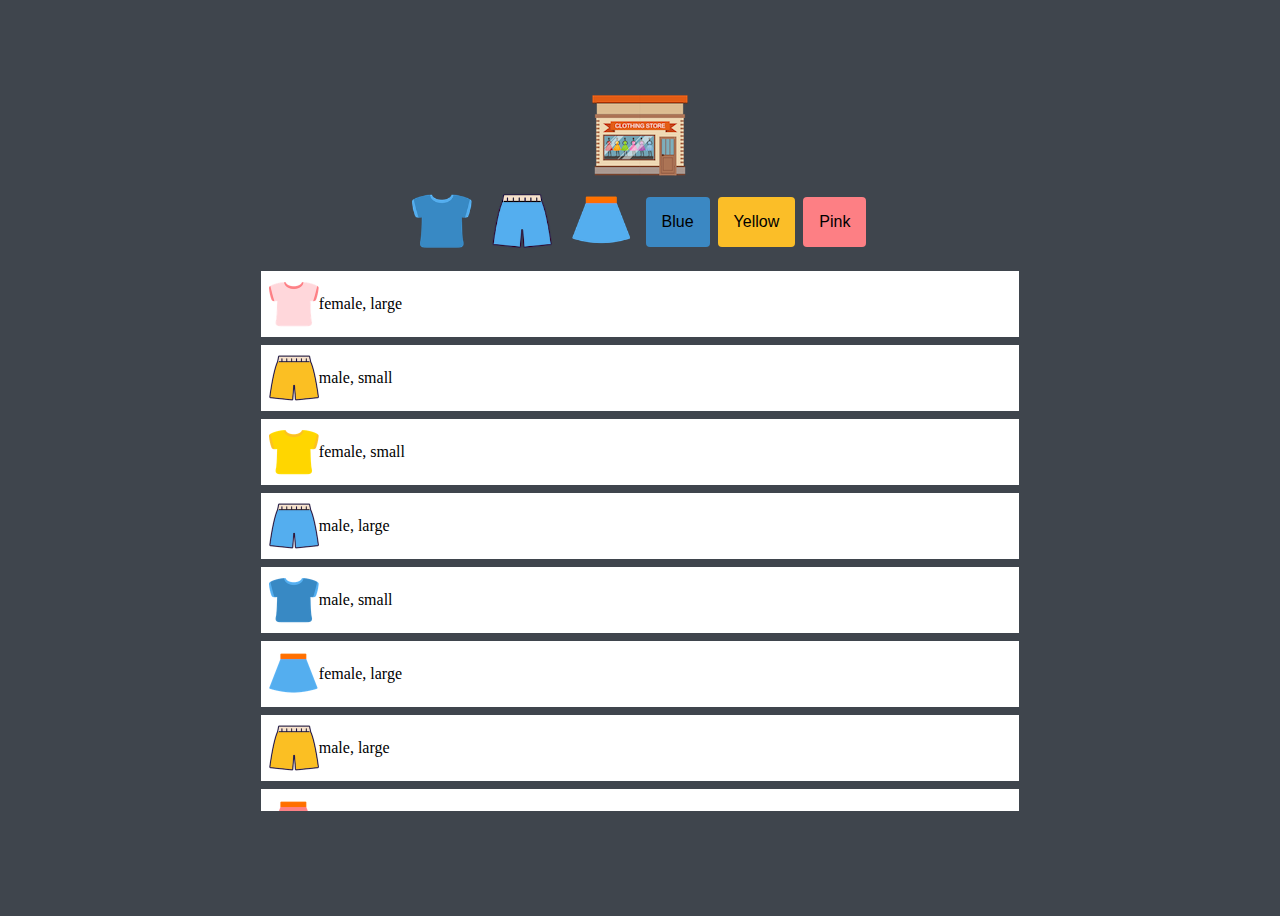
<file: index.html>
<!DOCTYPE html>
<html lang="en">
  <head>
    <meta charset="UTF-8" />
    <meta name="viewport" content="width=device-width, initial-scale=1.0" />
    <title>Online Shopping</title>
    <link rel="stylesheet" href="style.css" />
    <script src="src/main.js" defer></script>
  </head>
  <body>
     <!--로고-->
     <img src="img/logo.png" alt="Logo" class="logo"> 
     <!--버튼-->
     <section class="buttons">
      <button class="btn">
        <img src="img/blue_t.png" alt="tshirt" class="imgBtn" data-key="type" data-value="tshirt">
      </button>
      <button class="btn">
        <img src="img/blue_p.png" alt="pants" class="imgBtn" data-key="type" data-value="pants">
      </button>
      <button class="btn">
        <img src="img/blue_s.png" alt="skirt" class="imgBtn" data-key="type" data-value="skirt">
      </button>
      <button class="btn colorBtn blue" data-key="color" data-value="blue">Blue</button>
      <button class="btn colorBtn yellow" data-key="color" data-value="yellow">Yellow</button>
      <button class="btn colorBtn pink" data-key="color" data-value="pink">Pink</button>
     </section>
     
     <!--아이템-->
    <ul class="items"></ul>
  </body>
</html>
</file>
<file: style.css>
:root {
  /* color */
  --color-black: #3f454d;
  --color-white: #ffffff;
  --color-blue: #3b88c3;
  --color-yellow: #fbbe28;
  --color-pink: #fd7f84;
  --color-light-grey: #dfdfdf;

  /*사이즈*/
  --base-space: 8px;
  --size-button: 60px;
  --size-border: 4px;
  --size-thumbnail: 50px;
  --front-size: 18px;

  /*애니메이션*/
  --annimation-duration: 300ms;
}

body {
  height: 100vh;
  background-color: var(--color-black);
  display: flex;
  flex-direction: column;
  justify-content: center;
  align-items: center;
}

.logo {
  cursor: pointer;
  transition: transform var(--annimation-duration) ease;
}

.btn {
  background-color: transparent;
  border: none;
  outline: none;
  cursor: pointer;
  transition: transform var(--annimation-duration) ease;
  margin-right: var(--base-space);
}

section {
  display: flex;
  align-items: center;
}

.btn:hover,
.logo:hover {
  transform: scale(1.1);
}

.imgBtn {
  width: var(--size-button);
  height: var(--size-button);
}

.colorBtn {
  font-size: var(--front-siz);
  padding: calc(var(--base-space) * 2);
  border-radius: var(--size-border);
}

.blue {
  background-color: var(--color-blue);
}
.yellow {
  background-color: var(--color-yellow);
}
.pink {
  background-color: var(--color-pink);
}

.items {
  width: 60%;
  height: 60%;
  list-style: none;
  padding-left: 0;
  overflow-y: scroll;
}
.item {
  background-color: var(--color-white);
  display: flex;
  align-items: center;
  padding: var(--base-space);
  margin-bottom: var(--base-space);
}

.item__thumbnail {
  width: var(--size-thumbnail);
  height: var(--size-thumbnail);
}

item__description {
  margin-left: var(--base-space);
  font-size: var(--front-size);
}
</file>
